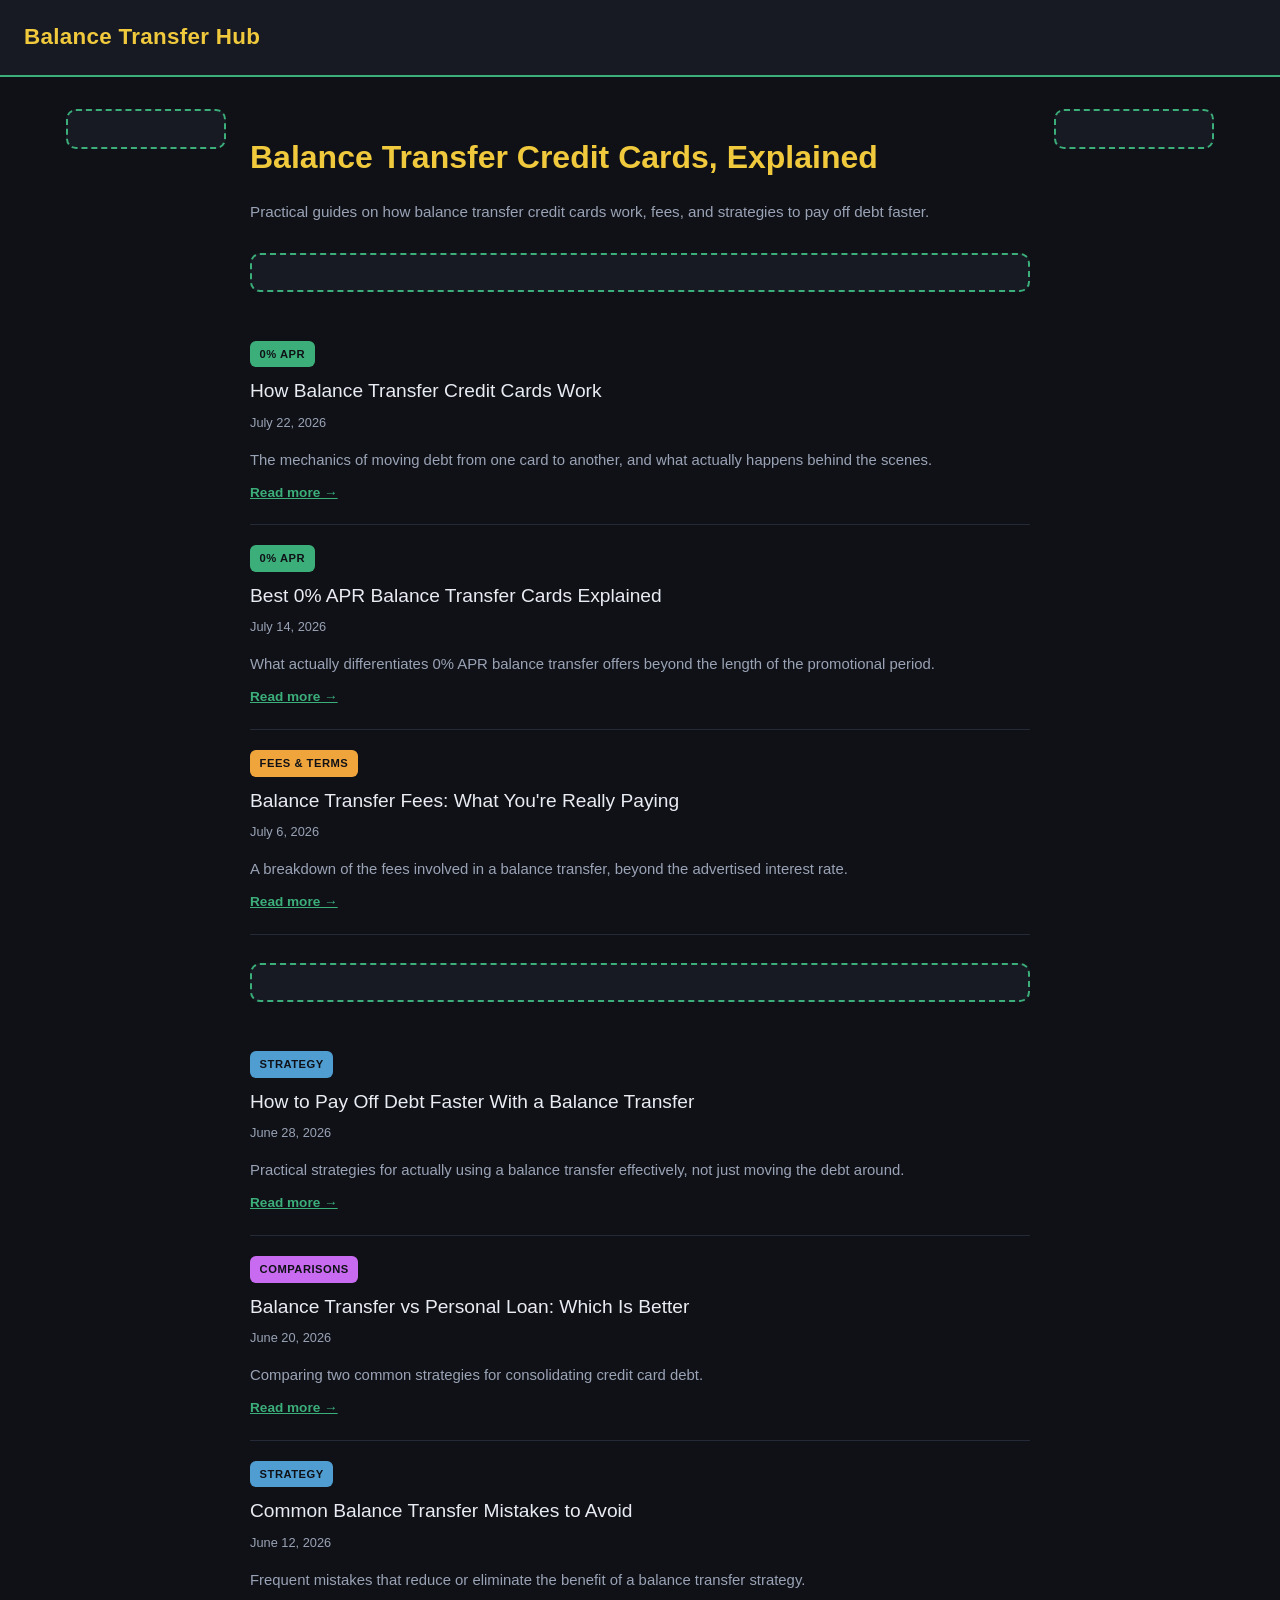
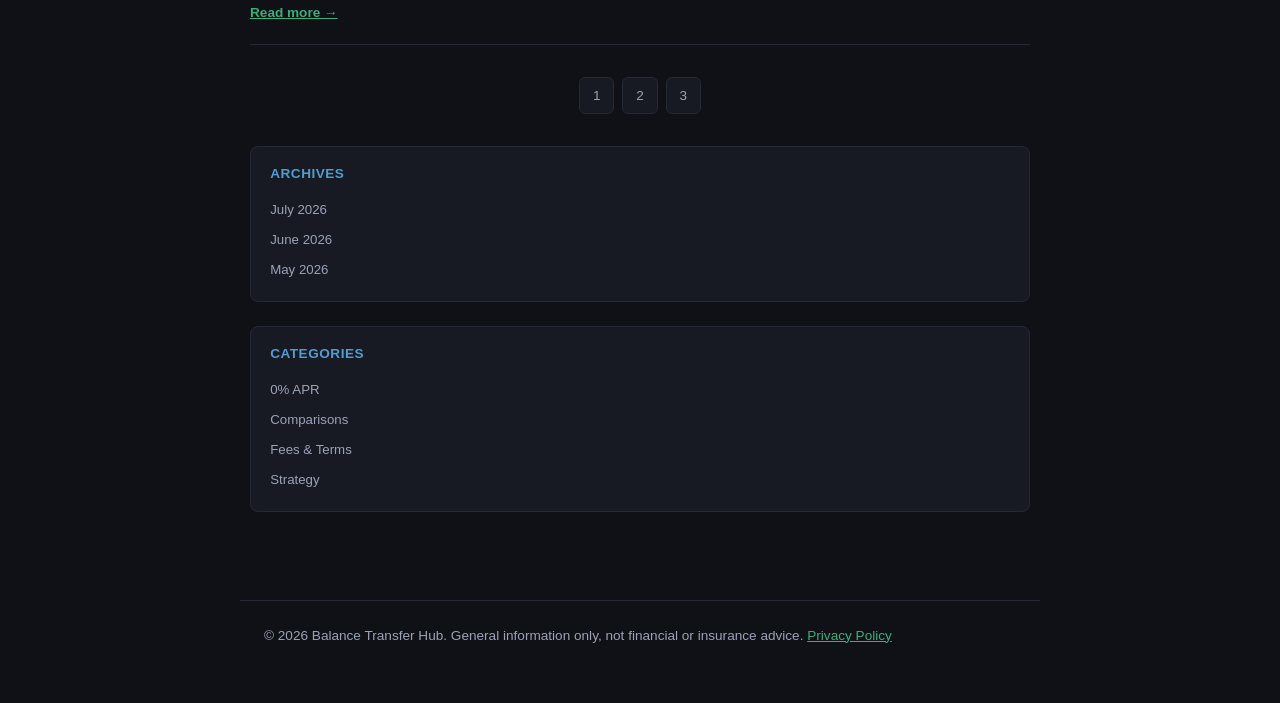
<file: index.html>
<!DOCTYPE html>
<html lang="en">
<head>
<meta charset="UTF-8">
<meta name="viewport" content="width=device-width, initial-scale=1.0">
<title>Balance Transfer Hub | Balance Transfer Card Guides</title>
<meta name="description" content="Practical guides on how balance transfer credit cards work, fees, and strategies to pay off debt faster.">
<link rel="canonical" href="https://future0000000.github.io/balance-transfer-hub/">
<link rel="stylesheet" href="style.css">
<script async src="https://pagead2.googlesyndication.com/pagead/js/adsbygoogle.js?client=ca-pub-5271494920367325" crossorigin="anonymous"></script>
</head>
<body>
<header><a class="logo" href="index.html">Balance Transfer Hub</a></header>
<div class="page-layout">
<aside class="sidebar"><div class="ad-slot">
  <ins class="adsbygoogle"
       style="display:block"
       data-ad-client="ca-pub-5271494920367325"
       data-ad-slot="8678366094"
       data-ad-format="auto"
       data-full-width-responsive="true"></ins>
  <script>(adsbygoogle = window.adsbygoogle || []).push({});</script>
</div></aside>
<main>
<h1>Balance Transfer Credit Cards, Explained</h1>
<p class="desc">Practical guides on how balance transfer credit cards work, fees, and strategies to pay off debt faster.</p>
<div class="ad-slot">
  <ins class="adsbygoogle"
       style="display:block"
       data-ad-client="ca-pub-5271494920367325"
       data-ad-slot="8678366094"
       data-ad-format="auto"
       data-full-width-responsive="true"></ins>
  <script>(adsbygoogle = window.adsbygoogle || []).push({});</script>
</div>
<ul class="post-list">
<li class="post-item">
<span class="post-tag" style="background:#3cae7a">0% APR</span>
<span class="post-title"><a href="pages/how-balance-transfer-cards-work.html">How Balance Transfer Credit Cards Work</a></span>
<div class="post-date">July 22, 2026</div>
<p class="post-excerpt">The mechanics of moving debt from one card to another, and what actually happens behind the scenes.</p>
<a class="read-more" href="pages/how-balance-transfer-cards-work.html">Read more →</a>
</li>
<li class="post-item">
<span class="post-tag" style="background:#3cae7a">0% APR</span>
<span class="post-title"><a href="pages/best-0-apr-balance-transfer-cards.html">Best 0% APR Balance Transfer Cards Explained</a></span>
<div class="post-date">July 14, 2026</div>
<p class="post-excerpt">What actually differentiates 0% APR balance transfer offers beyond the length of the promotional period.</p>
<a class="read-more" href="pages/best-0-apr-balance-transfer-cards.html">Read more →</a>
</li>
<li class="post-item">
<span class="post-tag" style="background:#f0a53c">Fees & Terms</span>
<span class="post-title"><a href="pages/balance-transfer-fees-explained.html">Balance Transfer Fees: What You're Really Paying</a></span>
<div class="post-date">July 6, 2026</div>
<p class="post-excerpt">A breakdown of the fees involved in a balance transfer, beyond the advertised interest rate.</p>
<a class="read-more" href="pages/balance-transfer-fees-explained.html">Read more →</a>
</li>
<li><div class="ad-slot">
  <ins class="adsbygoogle"
       style="display:block"
       data-ad-client="ca-pub-5271494920367325"
       data-ad-slot="8678366094"
       data-ad-format="auto"
       data-full-width-responsive="true"></ins>
  <script>(adsbygoogle = window.adsbygoogle || []).push({});</script>
</div></li>
<li class="post-item">
<span class="post-tag" style="background:#4f9dd1">Strategy</span>
<span class="post-title"><a href="pages/pay-off-debt-faster-balance-transfer.html">How to Pay Off Debt Faster With a Balance Transfer</a></span>
<div class="post-date">June 28, 2026</div>
<p class="post-excerpt">Practical strategies for actually using a balance transfer effectively, not just moving the debt around.</p>
<a class="read-more" href="pages/pay-off-debt-faster-balance-transfer.html">Read more →</a>
</li>
<li class="post-item">
<span class="post-tag" style="background:#c96bf0">Comparisons</span>
<span class="post-title"><a href="pages/balance-transfer-vs-personal-loan.html">Balance Transfer vs Personal Loan: Which Is Better</a></span>
<div class="post-date">June 20, 2026</div>
<p class="post-excerpt">Comparing two common strategies for consolidating credit card debt.</p>
<a class="read-more" href="pages/balance-transfer-vs-personal-loan.html">Read more →</a>
</li>
<li class="post-item">
<span class="post-tag" style="background:#4f9dd1">Strategy</span>
<span class="post-title"><a href="pages/balance-transfer-mistakes.html">Common Balance Transfer Mistakes to Avoid</a></span>
<div class="post-date">June 12, 2026</div>
<p class="post-excerpt">Frequent mistakes that reduce or eliminate the benefit of a balance transfer strategy.</p>
<a class="read-more" href="pages/balance-transfer-mistakes.html">Read more →</a>
</li>
</ul>
<div class="pagination"><span>1</span><span>2</span><span>3</span></div>
<div class="widget-box"><h3>Archives</h3><ul><li>July 2026</li>
<li>June 2026</li>
<li>May 2026</li></ul></div>
<div class="widget-box"><h3>Categories</h3><ul><li>0% APR</li>
<li>Comparisons</li>
<li>Fees & Terms</li>
<li>Strategy</li></ul></div>
</main>
<aside class="sidebar"><div class="ad-slot">
  <ins class="adsbygoogle"
       style="display:block"
       data-ad-client="ca-pub-5271494920367325"
       data-ad-slot="8678366094"
       data-ad-format="auto"
       data-full-width-responsive="true"></ins>
  <script>(adsbygoogle = window.adsbygoogle || []).push({});</script>
</div></aside>
</div>
<footer>&copy; 2026 Balance Transfer Hub. General information only, not financial or insurance advice. <a href="privacy-policy.html">Privacy Policy</a></footer>
</body>
</html>
</file>
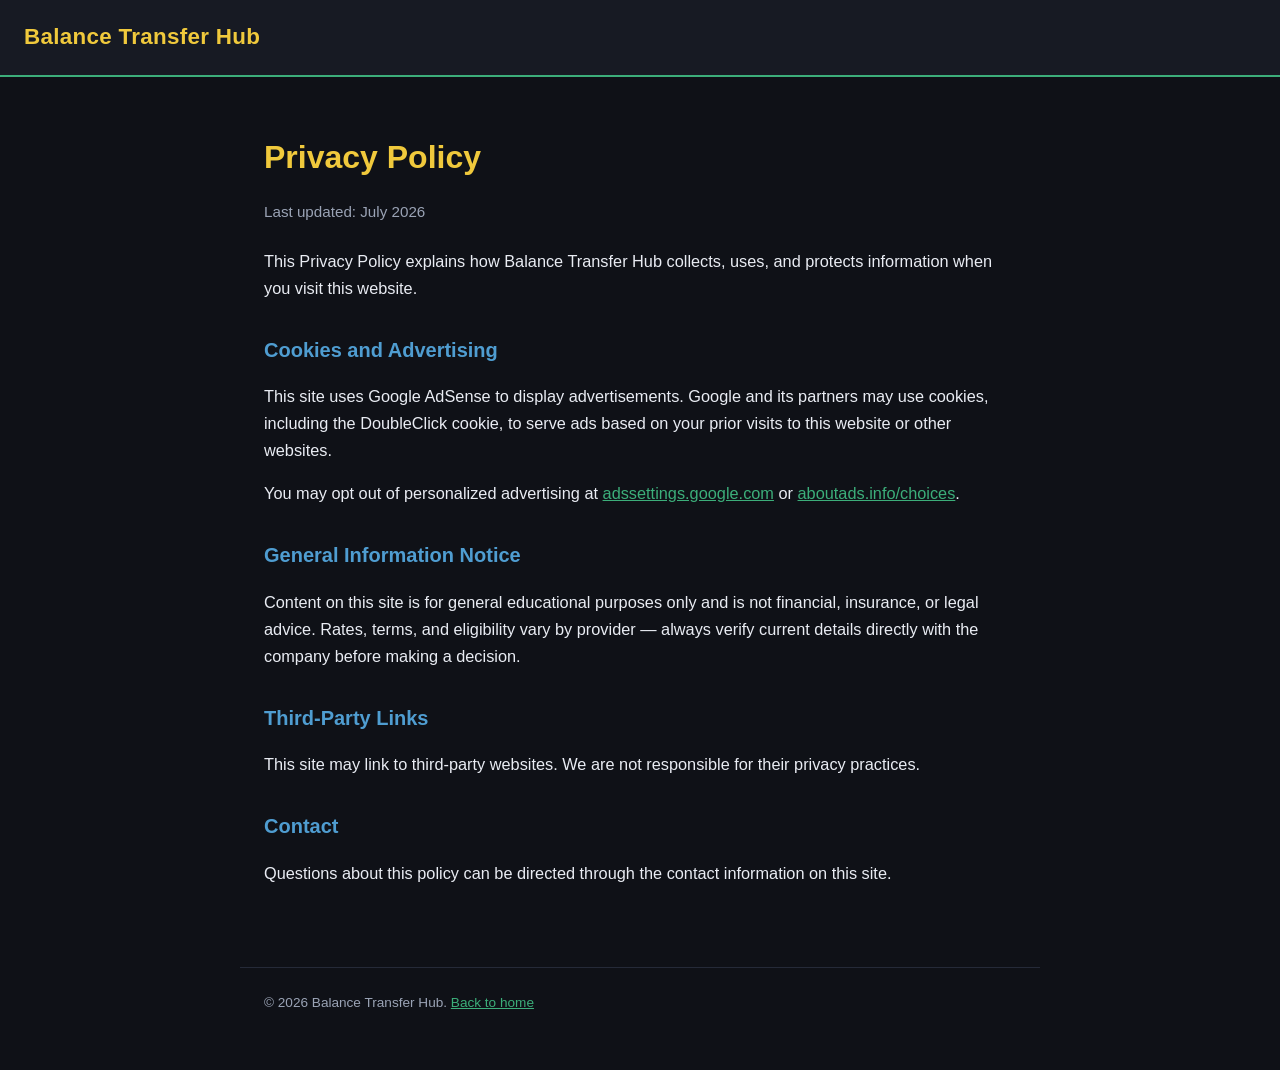
<file: privacy-policy.html>
<!DOCTYPE html>
<html lang="en">
<head>
<meta charset="UTF-8">
<meta name="viewport" content="width=device-width, initial-scale=1.0">
<title>Privacy Policy | Balance Transfer Hub</title>
<link rel="canonical" href="https://future0000000.github.io/balance-transfer-hub/privacy-policy.html">
<link rel="stylesheet" href="style.css">
</head>
<body>
<header><a class="logo" href="index.html">Balance Transfer Hub</a></header>
<main style="max-width:800px;margin:0 auto;padding:2rem 1.5rem">
<h1>Privacy Policy</h1>
<p class="desc">Last updated: July 2026</p>
<p>This Privacy Policy explains how Balance Transfer Hub collects, uses, and protects information when you visit this website.</p>
<h2>Cookies and Advertising</h2>
<p>This site uses Google AdSense to display advertisements. Google and its partners may use cookies, including the DoubleClick cookie, to serve ads based on your prior visits to this website or other websites.</p>
<p>You may opt out of personalized advertising at <a href="https://adssettings.google.com" target="_blank" rel="noopener">adssettings.google.com</a> or <a href="https://www.aboutads.info/choices" target="_blank" rel="noopener">aboutads.info/choices</a>.</p>
<h2>General Information Notice</h2>
<p>Content on this site is for general educational purposes only and is not financial, insurance, or legal advice. Rates, terms, and eligibility vary by provider — always verify current details directly with the company before making a decision.</p>
<h2>Third-Party Links</h2>
<p>This site may link to third-party websites. We are not responsible for their privacy practices.</p>
<h2>Contact</h2>
<p>Questions about this policy can be directed through the contact information on this site.</p>
</main>
<footer>&copy; 2026 Balance Transfer Hub. <a href="index.html">Back to home</a></footer>
</body>
</html>
</file>
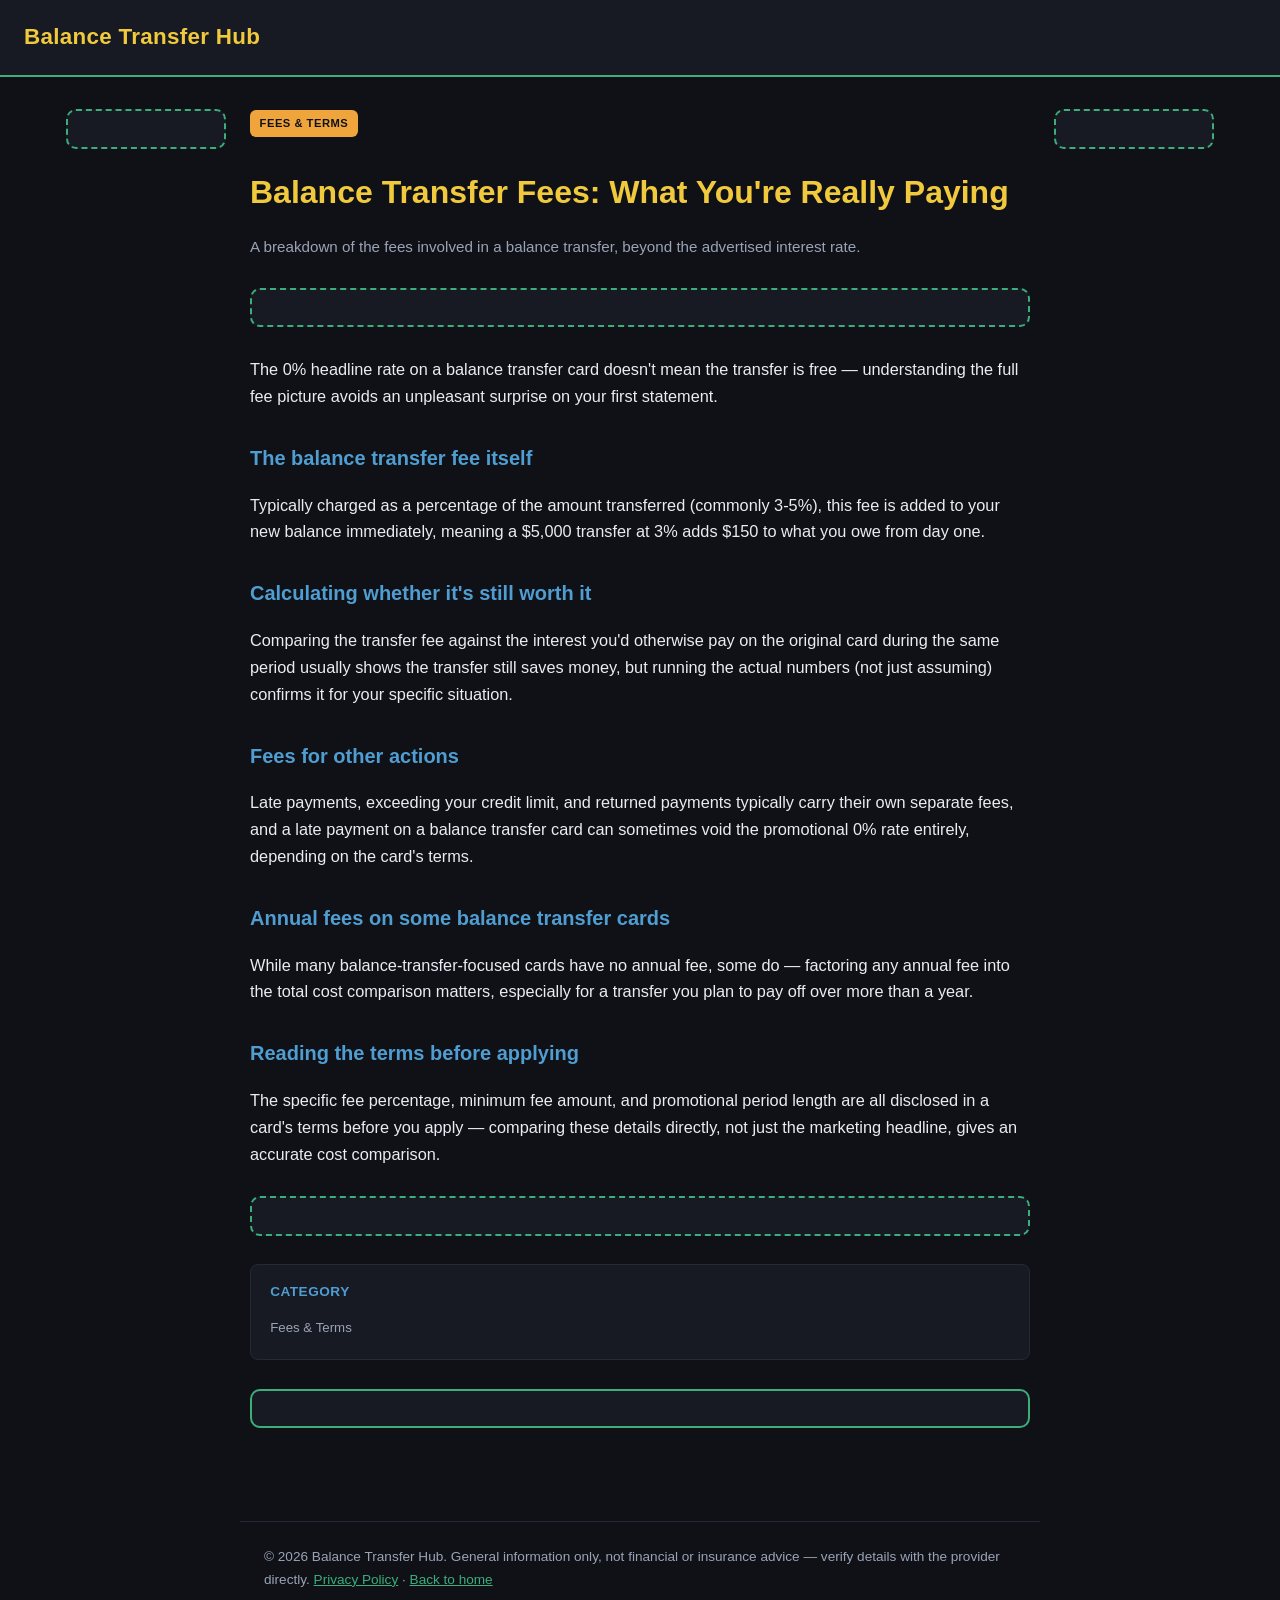
<file: pages/balance-transfer-fees-explained.html>
<!DOCTYPE html>
<html lang="en">
<head>
<meta charset="UTF-8">
<meta name="viewport" content="width=device-width, initial-scale=1.0">
<title>Balance Transfer Fees: What You're Really Paying | Balance Transfer Hub</title>
<meta name="description" content="A breakdown of the fees involved in a balance transfer, beyond the advertised interest rate.">
<link rel="canonical" href="https://future0000000.github.io/balance-transfer-hub/pages/balance-transfer-fees-explained.html">
<meta property="og:title" content="Balance Transfer Fees: What You're Really Paying">
<meta property="og:description" content="A breakdown of the fees involved in a balance transfer, beyond the advertised interest rate.">
<meta property="og:type" content="article">
<link rel="stylesheet" href="../style.css">
<script async src="https://pagead2.googlesyndication.com/pagead/js/adsbygoogle.js?client=ca-pub-5271494920367325" crossorigin="anonymous"></script>
<script type="application/ld+json">
{"@context":"https://schema.org","@type":"Article","headline":"Balance Transfer Fees: What You're Really Paying","description":"A breakdown of the fees involved in a balance transfer, beyond the advertised interest rate.","author":{"@type":"Organization","name":"Balance Transfer Hub"},"publisher":{"@type":"Organization","name":"Balance Transfer Hub"}}
</script>
</head>
<body>
<header><a class="logo" href="../index.html">Balance Transfer Hub</a></header>
<div class="page-layout">
<aside class="sidebar"><div class="ad-slot">
  <ins class="adsbygoogle"
       style="display:block"
       data-ad-client="ca-pub-5271494920367325"
       data-ad-slot="8678366094"
       data-ad-format="auto"
       data-full-width-responsive="true"></ins>
  <script>(adsbygoogle = window.adsbygoogle || []).push({});</script>
</div></aside>
<main>
<span class="post-tag" style="background:#f0a53c">Fees & Terms</span>
<h1>Balance Transfer Fees: What You're Really Paying</h1>
<p class="desc">A breakdown of the fees involved in a balance transfer, beyond the advertised interest rate.</p>
<div class="ad-slot">
  <ins class="adsbygoogle"
       style="display:block"
       data-ad-client="ca-pub-5271494920367325"
       data-ad-slot="8678366094"
       data-ad-format="auto"
       data-full-width-responsive="true"></ins>
  <script>(adsbygoogle = window.adsbygoogle || []).push({});</script>
</div>
<p>The 0% headline rate on a balance transfer card doesn't mean the transfer is free — understanding the full fee picture avoids an unpleasant surprise on your first statement.</p>
<h2>The balance transfer fee itself</h2>
<p>Typically charged as a percentage of the amount transferred (commonly 3-5%), this fee is added to your new balance immediately, meaning a $5,000 transfer at 3% adds $150 to what you owe from day one.</p>
<h2>Calculating whether it's still worth it</h2>
<p>Comparing the transfer fee against the interest you'd otherwise pay on the original card during the same period usually shows the transfer still saves money, but running the actual numbers (not just assuming) confirms it for your specific situation.</p>
<h2>Fees for other actions</h2>
<p>Late payments, exceeding your credit limit, and returned payments typically carry their own separate fees, and a late payment on a balance transfer card can sometimes void the promotional 0% rate entirely, depending on the card's terms.</p>
<h2>Annual fees on some balance transfer cards</h2>
<p>While many balance-transfer-focused cards have no annual fee, some do — factoring any annual fee into the total cost comparison matters, especially for a transfer you plan to pay off over more than a year.</p>
<h2>Reading the terms before applying</h2>
<p>The specific fee percentage, minimum fee amount, and promotional period length are all disclosed in a card's terms before you apply — comparing these details directly, not just the marketing headline, gives an accurate cost comparison.</p>
<div class="ad-slot">
  <ins class="adsbygoogle"
       style="display:block"
       data-ad-client="ca-pub-5271494920367325"
       data-ad-slot="8678366094"
       data-ad-format="auto"
       data-full-width-responsive="true"></ins>
  <script>(adsbygoogle = window.adsbygoogle || []).push({});</script>
</div>
<div class="widget-box"><h3>Category</h3><ul><li>Fees & Terms</li></ul></div>
<div class="ad-slot" style="border-style:solid">
  <ins class="adsbygoogle"
       style="display:block"
       data-ad-format="autorelaxed"
       data-ad-client="ca-pub-5271494920367325"
       data-ad-slot="5244703336"></ins>
  <script>(adsbygoogle = window.adsbygoogle || []).push({});</script>
</div>
</main>
<aside class="sidebar"><div class="ad-slot">
  <ins class="adsbygoogle"
       style="display:block"
       data-ad-client="ca-pub-5271494920367325"
       data-ad-slot="8678366094"
       data-ad-format="auto"
       data-full-width-responsive="true"></ins>
  <script>(adsbygoogle = window.adsbygoogle || []).push({});</script>
</div></aside>
</div>
<footer>&copy; 2026 Balance Transfer Hub. General information only, not financial or insurance advice — verify details with the provider directly. <a href="../privacy-policy.html">Privacy Policy</a> · <a href="../index.html">Back to home</a></footer>
</body>
</html>
</file>
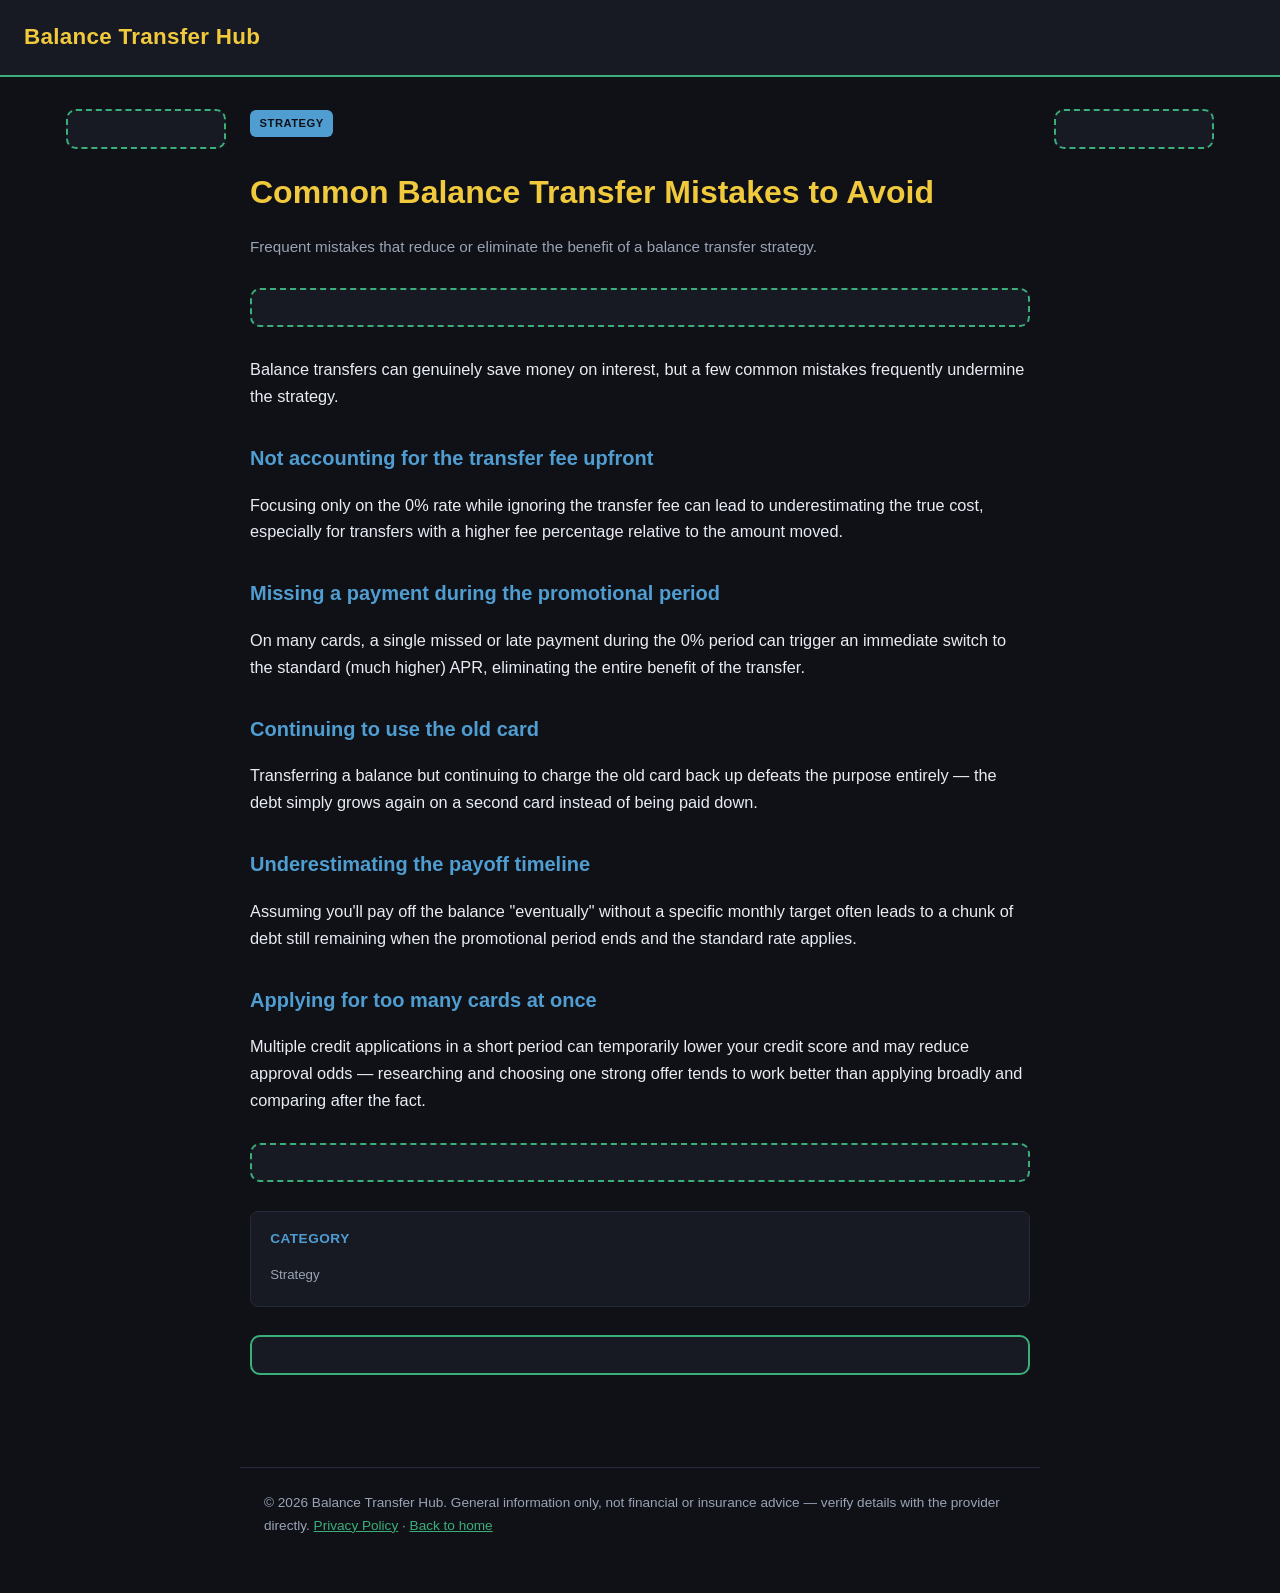
<file: pages/balance-transfer-mistakes.html>
<!DOCTYPE html>
<html lang="en">
<head>
<meta charset="UTF-8">
<meta name="viewport" content="width=device-width, initial-scale=1.0">
<title>Common Balance Transfer Mistakes to Avoid | Balance Transfer Hub</title>
<meta name="description" content="Frequent mistakes that reduce or eliminate the benefit of a balance transfer strategy.">
<link rel="canonical" href="https://future0000000.github.io/balance-transfer-hub/pages/balance-transfer-mistakes.html">
<meta property="og:title" content="Common Balance Transfer Mistakes to Avoid">
<meta property="og:description" content="Frequent mistakes that reduce or eliminate the benefit of a balance transfer strategy.">
<meta property="og:type" content="article">
<link rel="stylesheet" href="../style.css">
<script async src="https://pagead2.googlesyndication.com/pagead/js/adsbygoogle.js?client=ca-pub-5271494920367325" crossorigin="anonymous"></script>
<script type="application/ld+json">
{"@context":"https://schema.org","@type":"Article","headline":"Common Balance Transfer Mistakes to Avoid","description":"Frequent mistakes that reduce or eliminate the benefit of a balance transfer strategy.","author":{"@type":"Organization","name":"Balance Transfer Hub"},"publisher":{"@type":"Organization","name":"Balance Transfer Hub"}}
</script>
</head>
<body>
<header><a class="logo" href="../index.html">Balance Transfer Hub</a></header>
<div class="page-layout">
<aside class="sidebar"><div class="ad-slot">
  <ins class="adsbygoogle"
       style="display:block"
       data-ad-client="ca-pub-5271494920367325"
       data-ad-slot="8678366094"
       data-ad-format="auto"
       data-full-width-responsive="true"></ins>
  <script>(adsbygoogle = window.adsbygoogle || []).push({});</script>
</div></aside>
<main>
<span class="post-tag" style="background:#4f9dd1">Strategy</span>
<h1>Common Balance Transfer Mistakes to Avoid</h1>
<p class="desc">Frequent mistakes that reduce or eliminate the benefit of a balance transfer strategy.</p>
<div class="ad-slot">
  <ins class="adsbygoogle"
       style="display:block"
       data-ad-client="ca-pub-5271494920367325"
       data-ad-slot="8678366094"
       data-ad-format="auto"
       data-full-width-responsive="true"></ins>
  <script>(adsbygoogle = window.adsbygoogle || []).push({});</script>
</div>
<p>Balance transfers can genuinely save money on interest, but a few common mistakes frequently undermine the strategy.</p>
<h2>Not accounting for the transfer fee upfront</h2>
<p>Focusing only on the 0% rate while ignoring the transfer fee can lead to underestimating the true cost, especially for transfers with a higher fee percentage relative to the amount moved.</p>
<h2>Missing a payment during the promotional period</h2>
<p>On many cards, a single missed or late payment during the 0% period can trigger an immediate switch to the standard (much higher) APR, eliminating the entire benefit of the transfer.</p>
<h2>Continuing to use the old card</h2>
<p>Transferring a balance but continuing to charge the old card back up defeats the purpose entirely — the debt simply grows again on a second card instead of being paid down.</p>
<h2>Underestimating the payoff timeline</h2>
<p>Assuming you'll pay off the balance "eventually" without a specific monthly target often leads to a chunk of debt still remaining when the promotional period ends and the standard rate applies.</p>
<h2>Applying for too many cards at once</h2>
<p>Multiple credit applications in a short period can temporarily lower your credit score and may reduce approval odds — researching and choosing one strong offer tends to work better than applying broadly and comparing after the fact.</p>
<div class="ad-slot">
  <ins class="adsbygoogle"
       style="display:block"
       data-ad-client="ca-pub-5271494920367325"
       data-ad-slot="8678366094"
       data-ad-format="auto"
       data-full-width-responsive="true"></ins>
  <script>(adsbygoogle = window.adsbygoogle || []).push({});</script>
</div>
<div class="widget-box"><h3>Category</h3><ul><li>Strategy</li></ul></div>
<div class="ad-slot" style="border-style:solid">
  <ins class="adsbygoogle"
       style="display:block"
       data-ad-format="autorelaxed"
       data-ad-client="ca-pub-5271494920367325"
       data-ad-slot="5244703336"></ins>
  <script>(adsbygoogle = window.adsbygoogle || []).push({});</script>
</div>
</main>
<aside class="sidebar"><div class="ad-slot">
  <ins class="adsbygoogle"
       style="display:block"
       data-ad-client="ca-pub-5271494920367325"
       data-ad-slot="8678366094"
       data-ad-format="auto"
       data-full-width-responsive="true"></ins>
  <script>(adsbygoogle = window.adsbygoogle || []).push({});</script>
</div></aside>
</div>
<footer>&copy; 2026 Balance Transfer Hub. General information only, not financial or insurance advice — verify details with the provider directly. <a href="../privacy-policy.html">Privacy Policy</a> · <a href="../index.html">Back to home</a></footer>
</body>
</html>
</file>
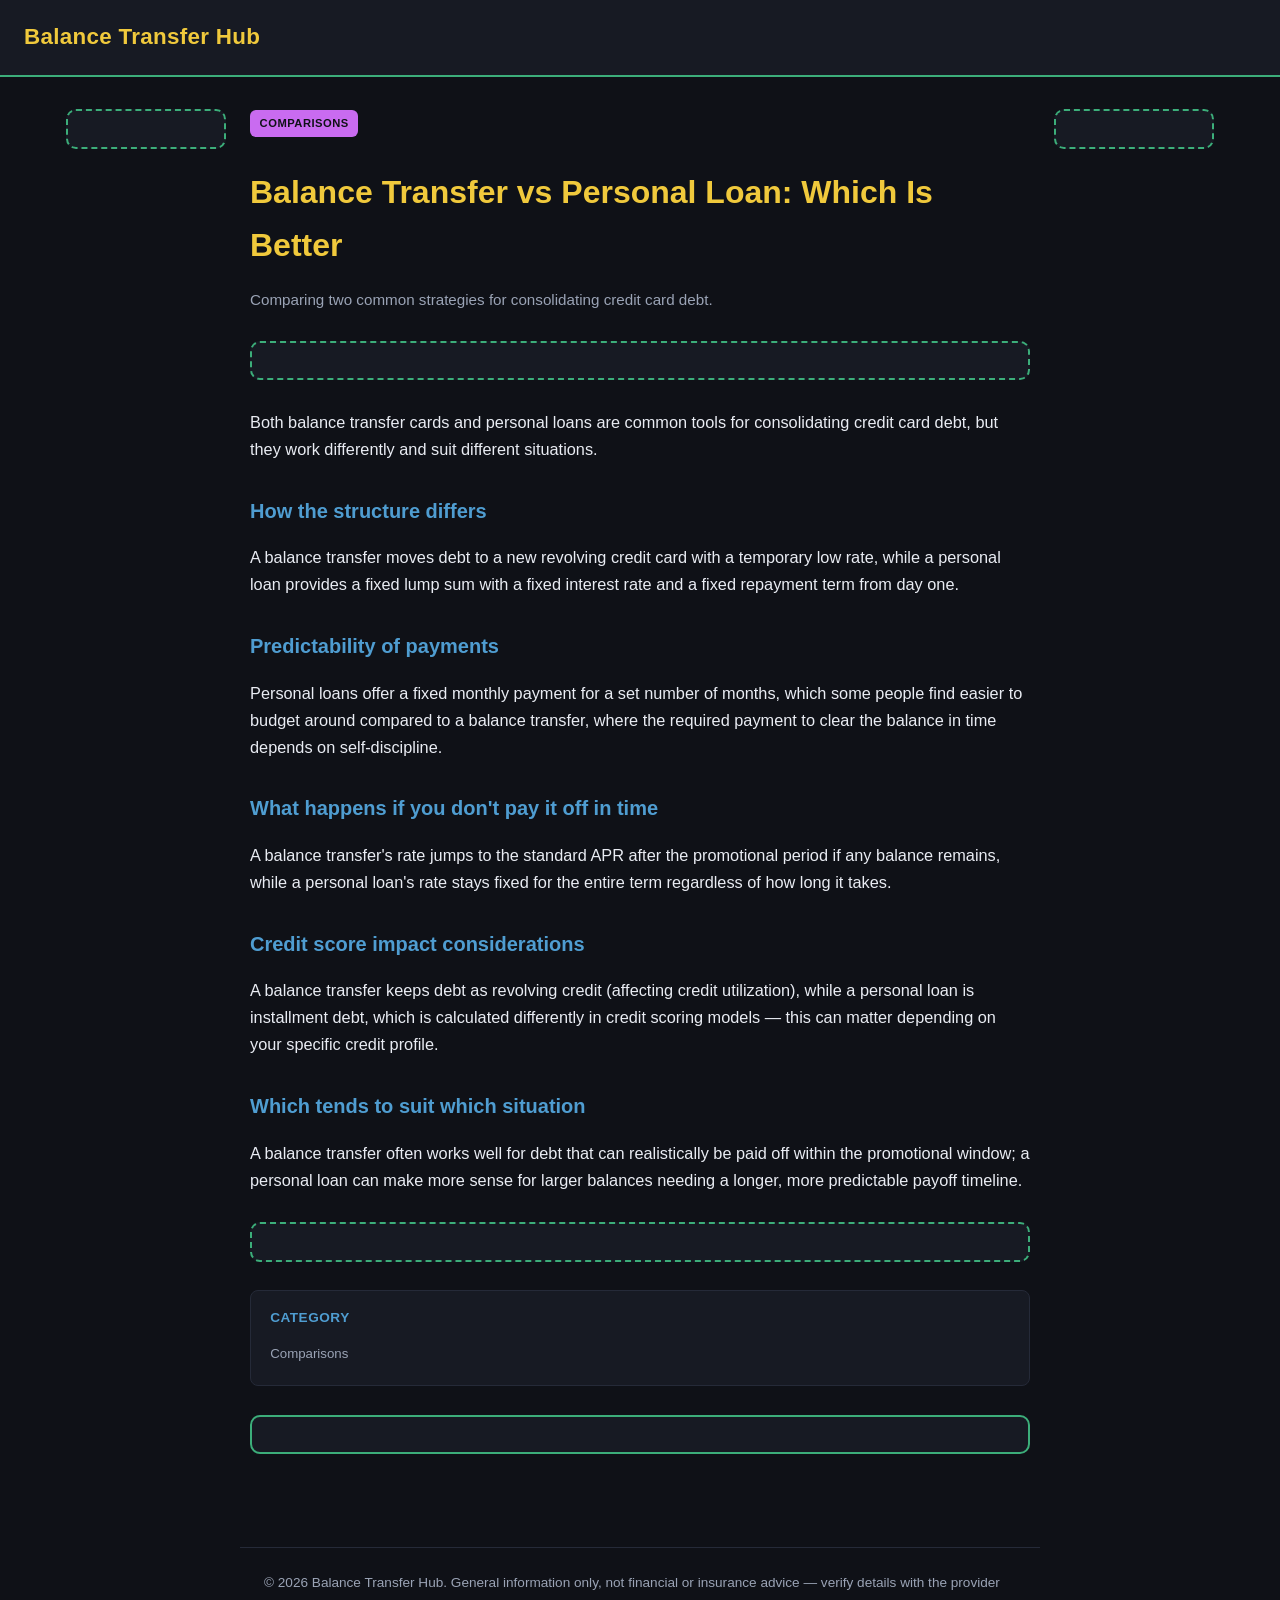
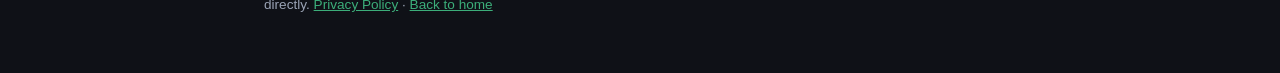
<file: pages/balance-transfer-vs-personal-loan.html>
<!DOCTYPE html>
<html lang="en">
<head>
<meta charset="UTF-8">
<meta name="viewport" content="width=device-width, initial-scale=1.0">
<title>Balance Transfer vs Personal Loan: Which Is Better | Balance Transfer Hub</title>
<meta name="description" content="Comparing two common strategies for consolidating credit card debt.">
<link rel="canonical" href="https://future0000000.github.io/balance-transfer-hub/pages/balance-transfer-vs-personal-loan.html">
<meta property="og:title" content="Balance Transfer vs Personal Loan: Which Is Better">
<meta property="og:description" content="Comparing two common strategies for consolidating credit card debt.">
<meta property="og:type" content="article">
<link rel="stylesheet" href="../style.css">
<script async src="https://pagead2.googlesyndication.com/pagead/js/adsbygoogle.js?client=ca-pub-5271494920367325" crossorigin="anonymous"></script>
<script type="application/ld+json">
{"@context":"https://schema.org","@type":"Article","headline":"Balance Transfer vs Personal Loan: Which Is Better","description":"Comparing two common strategies for consolidating credit card debt.","author":{"@type":"Organization","name":"Balance Transfer Hub"},"publisher":{"@type":"Organization","name":"Balance Transfer Hub"}}
</script>
</head>
<body>
<header><a class="logo" href="../index.html">Balance Transfer Hub</a></header>
<div class="page-layout">
<aside class="sidebar"><div class="ad-slot">
  <ins class="adsbygoogle"
       style="display:block"
       data-ad-client="ca-pub-5271494920367325"
       data-ad-slot="8678366094"
       data-ad-format="auto"
       data-full-width-responsive="true"></ins>
  <script>(adsbygoogle = window.adsbygoogle || []).push({});</script>
</div></aside>
<main>
<span class="post-tag" style="background:#c96bf0">Comparisons</span>
<h1>Balance Transfer vs Personal Loan: Which Is Better</h1>
<p class="desc">Comparing two common strategies for consolidating credit card debt.</p>
<div class="ad-slot">
  <ins class="adsbygoogle"
       style="display:block"
       data-ad-client="ca-pub-5271494920367325"
       data-ad-slot="8678366094"
       data-ad-format="auto"
       data-full-width-responsive="true"></ins>
  <script>(adsbygoogle = window.adsbygoogle || []).push({});</script>
</div>
<p>Both balance transfer cards and personal loans are common tools for consolidating credit card debt, but they work differently and suit different situations.</p>
<h2>How the structure differs</h2>
<p>A balance transfer moves debt to a new revolving credit card with a temporary low rate, while a personal loan provides a fixed lump sum with a fixed interest rate and a fixed repayment term from day one.</p>
<h2>Predictability of payments</h2>
<p>Personal loans offer a fixed monthly payment for a set number of months, which some people find easier to budget around compared to a balance transfer, where the required payment to clear the balance in time depends on self-discipline.</p>
<h2>What happens if you don't pay it off in time</h2>
<p>A balance transfer's rate jumps to the standard APR after the promotional period if any balance remains, while a personal loan's rate stays fixed for the entire term regardless of how long it takes.</p>
<h2>Credit score impact considerations</h2>
<p>A balance transfer keeps debt as revolving credit (affecting credit utilization), while a personal loan is installment debt, which is calculated differently in credit scoring models — this can matter depending on your specific credit profile.</p>
<h2>Which tends to suit which situation</h2>
<p>A balance transfer often works well for debt that can realistically be paid off within the promotional window; a personal loan can make more sense for larger balances needing a longer, more predictable payoff timeline.</p>
<div class="ad-slot">
  <ins class="adsbygoogle"
       style="display:block"
       data-ad-client="ca-pub-5271494920367325"
       data-ad-slot="8678366094"
       data-ad-format="auto"
       data-full-width-responsive="true"></ins>
  <script>(adsbygoogle = window.adsbygoogle || []).push({});</script>
</div>
<div class="widget-box"><h3>Category</h3><ul><li>Comparisons</li></ul></div>
<div class="ad-slot" style="border-style:solid">
  <ins class="adsbygoogle"
       style="display:block"
       data-ad-format="autorelaxed"
       data-ad-client="ca-pub-5271494920367325"
       data-ad-slot="5244703336"></ins>
  <script>(adsbygoogle = window.adsbygoogle || []).push({});</script>
</div>
</main>
<aside class="sidebar"><div class="ad-slot">
  <ins class="adsbygoogle"
       style="display:block"
       data-ad-client="ca-pub-5271494920367325"
       data-ad-slot="8678366094"
       data-ad-format="auto"
       data-full-width-responsive="true"></ins>
  <script>(adsbygoogle = window.adsbygoogle || []).push({});</script>
</div></aside>
</div>
<footer>&copy; 2026 Balance Transfer Hub. General information only, not financial or insurance advice — verify details with the provider directly. <a href="../privacy-policy.html">Privacy Policy</a> · <a href="../index.html">Back to home</a></footer>
</body>
</html>
</file>
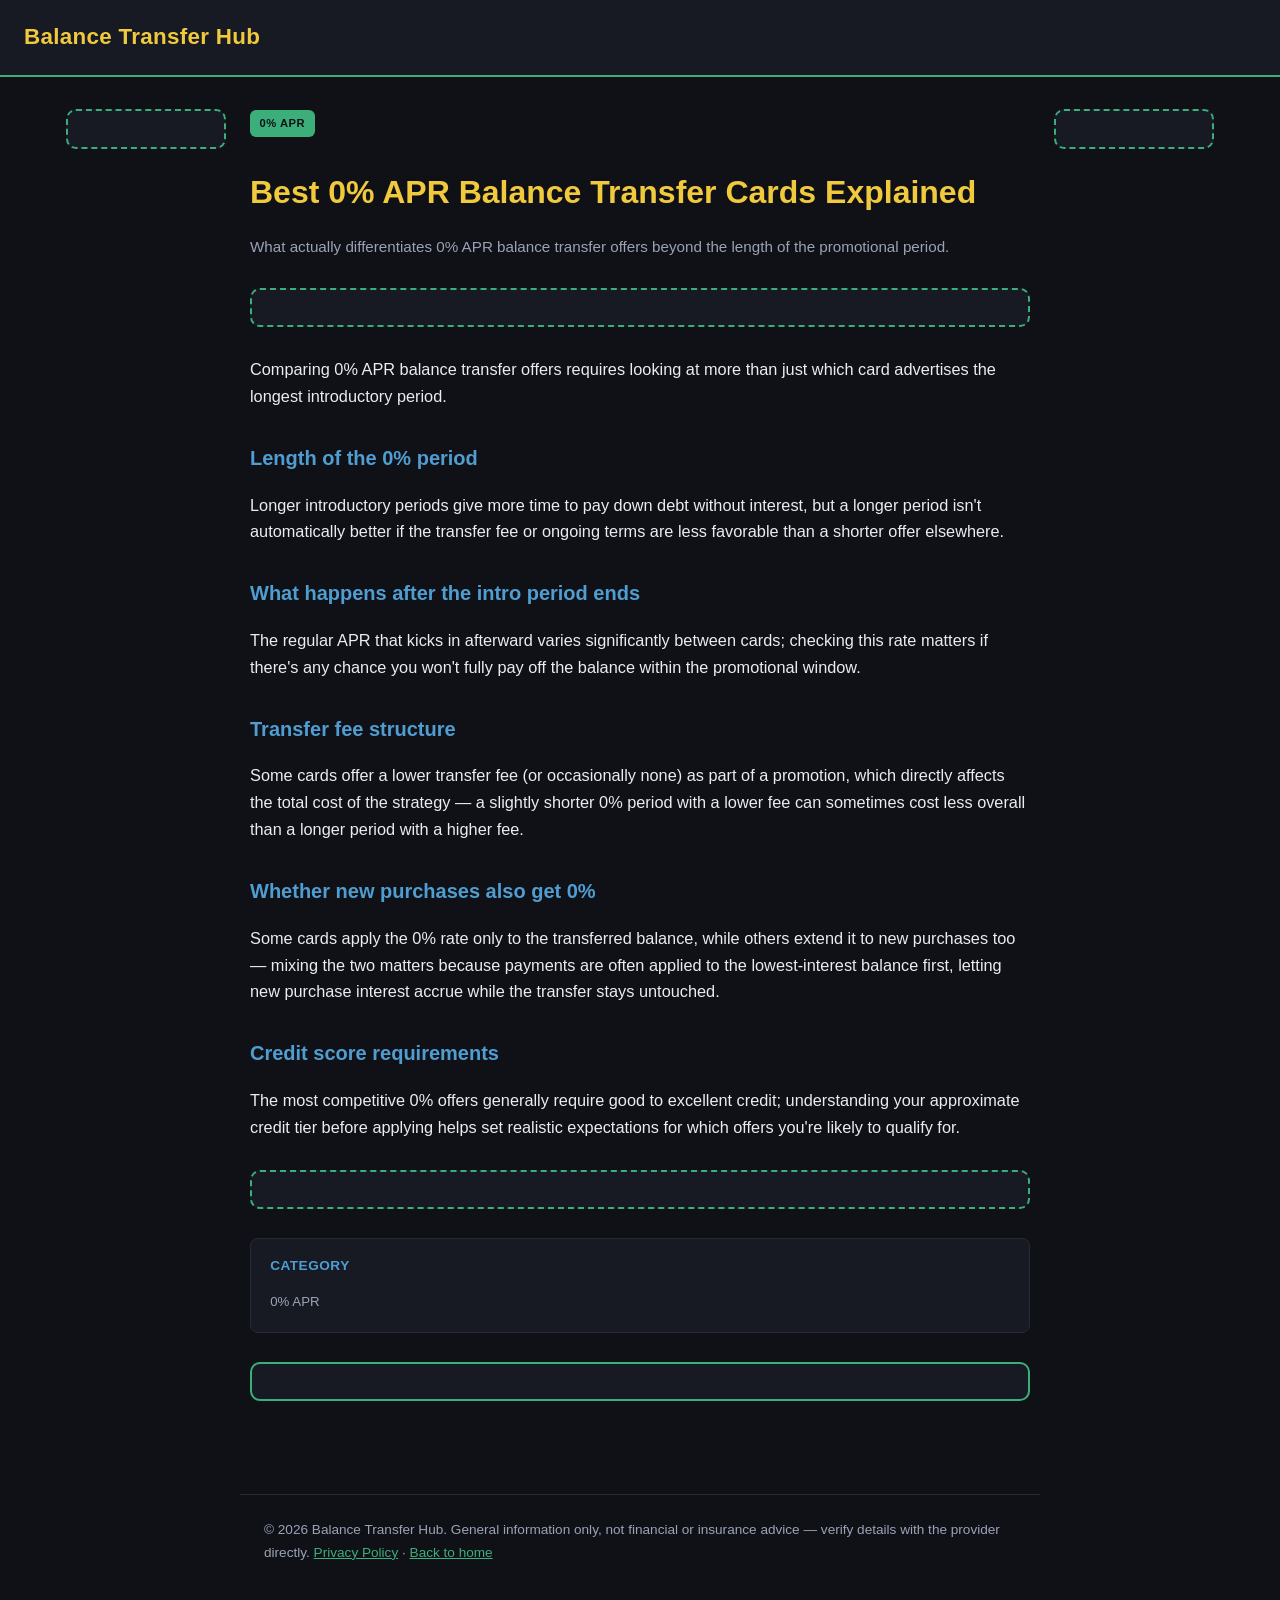
<file: pages/best-0-apr-balance-transfer-cards.html>
<!DOCTYPE html>
<html lang="en">
<head>
<meta charset="UTF-8">
<meta name="viewport" content="width=device-width, initial-scale=1.0">
<title>Best 0% APR Balance Transfer Cards Explained | Balance Transfer Hub</title>
<meta name="description" content="What actually differentiates 0% APR balance transfer offers beyond the length of the promotional period.">
<link rel="canonical" href="https://future0000000.github.io/balance-transfer-hub/pages/best-0-apr-balance-transfer-cards.html">
<meta property="og:title" content="Best 0% APR Balance Transfer Cards Explained">
<meta property="og:description" content="What actually differentiates 0% APR balance transfer offers beyond the length of the promotional period.">
<meta property="og:type" content="article">
<link rel="stylesheet" href="../style.css">
<script async src="https://pagead2.googlesyndication.com/pagead/js/adsbygoogle.js?client=ca-pub-5271494920367325" crossorigin="anonymous"></script>
<script type="application/ld+json">
{"@context":"https://schema.org","@type":"Article","headline":"Best 0% APR Balance Transfer Cards Explained","description":"What actually differentiates 0% APR balance transfer offers beyond the length of the promotional period.","author":{"@type":"Organization","name":"Balance Transfer Hub"},"publisher":{"@type":"Organization","name":"Balance Transfer Hub"}}
</script>
</head>
<body>
<header><a class="logo" href="../index.html">Balance Transfer Hub</a></header>
<div class="page-layout">
<aside class="sidebar"><div class="ad-slot">
  <ins class="adsbygoogle"
       style="display:block"
       data-ad-client="ca-pub-5271494920367325"
       data-ad-slot="8678366094"
       data-ad-format="auto"
       data-full-width-responsive="true"></ins>
  <script>(adsbygoogle = window.adsbygoogle || []).push({});</script>
</div></aside>
<main>
<span class="post-tag" style="background:#3cae7a">0% APR</span>
<h1>Best 0% APR Balance Transfer Cards Explained</h1>
<p class="desc">What actually differentiates 0% APR balance transfer offers beyond the length of the promotional period.</p>
<div class="ad-slot">
  <ins class="adsbygoogle"
       style="display:block"
       data-ad-client="ca-pub-5271494920367325"
       data-ad-slot="8678366094"
       data-ad-format="auto"
       data-full-width-responsive="true"></ins>
  <script>(adsbygoogle = window.adsbygoogle || []).push({});</script>
</div>
<p>Comparing 0% APR balance transfer offers requires looking at more than just which card advertises the longest introductory period.</p>
<h2>Length of the 0% period</h2>
<p>Longer introductory periods give more time to pay down debt without interest, but a longer period isn't automatically better if the transfer fee or ongoing terms are less favorable than a shorter offer elsewhere.</p>
<h2>What happens after the intro period ends</h2>
<p>The regular APR that kicks in afterward varies significantly between cards; checking this rate matters if there's any chance you won't fully pay off the balance within the promotional window.</p>
<h2>Transfer fee structure</h2>
<p>Some cards offer a lower transfer fee (or occasionally none) as part of a promotion, which directly affects the total cost of the strategy — a slightly shorter 0% period with a lower fee can sometimes cost less overall than a longer period with a higher fee.</p>
<h2>Whether new purchases also get 0%</h2>
<p>Some cards apply the 0% rate only to the transferred balance, while others extend it to new purchases too — mixing the two matters because payments are often applied to the lowest-interest balance first, letting new purchase interest accrue while the transfer stays untouched.</p>
<h2>Credit score requirements</h2>
<p>The most competitive 0% offers generally require good to excellent credit; understanding your approximate credit tier before applying helps set realistic expectations for which offers you're likely to qualify for.</p>
<div class="ad-slot">
  <ins class="adsbygoogle"
       style="display:block"
       data-ad-client="ca-pub-5271494920367325"
       data-ad-slot="8678366094"
       data-ad-format="auto"
       data-full-width-responsive="true"></ins>
  <script>(adsbygoogle = window.adsbygoogle || []).push({});</script>
</div>
<div class="widget-box"><h3>Category</h3><ul><li>0% APR</li></ul></div>
<div class="ad-slot" style="border-style:solid">
  <ins class="adsbygoogle"
       style="display:block"
       data-ad-format="autorelaxed"
       data-ad-client="ca-pub-5271494920367325"
       data-ad-slot="5244703336"></ins>
  <script>(adsbygoogle = window.adsbygoogle || []).push({});</script>
</div>
</main>
<aside class="sidebar"><div class="ad-slot">
  <ins class="adsbygoogle"
       style="display:block"
       data-ad-client="ca-pub-5271494920367325"
       data-ad-slot="8678366094"
       data-ad-format="auto"
       data-full-width-responsive="true"></ins>
  <script>(adsbygoogle = window.adsbygoogle || []).push({});</script>
</div></aside>
</div>
<footer>&copy; 2026 Balance Transfer Hub. General information only, not financial or insurance advice — verify details with the provider directly. <a href="../privacy-policy.html">Privacy Policy</a> · <a href="../index.html">Back to home</a></footer>
</body>
</html>
</file>
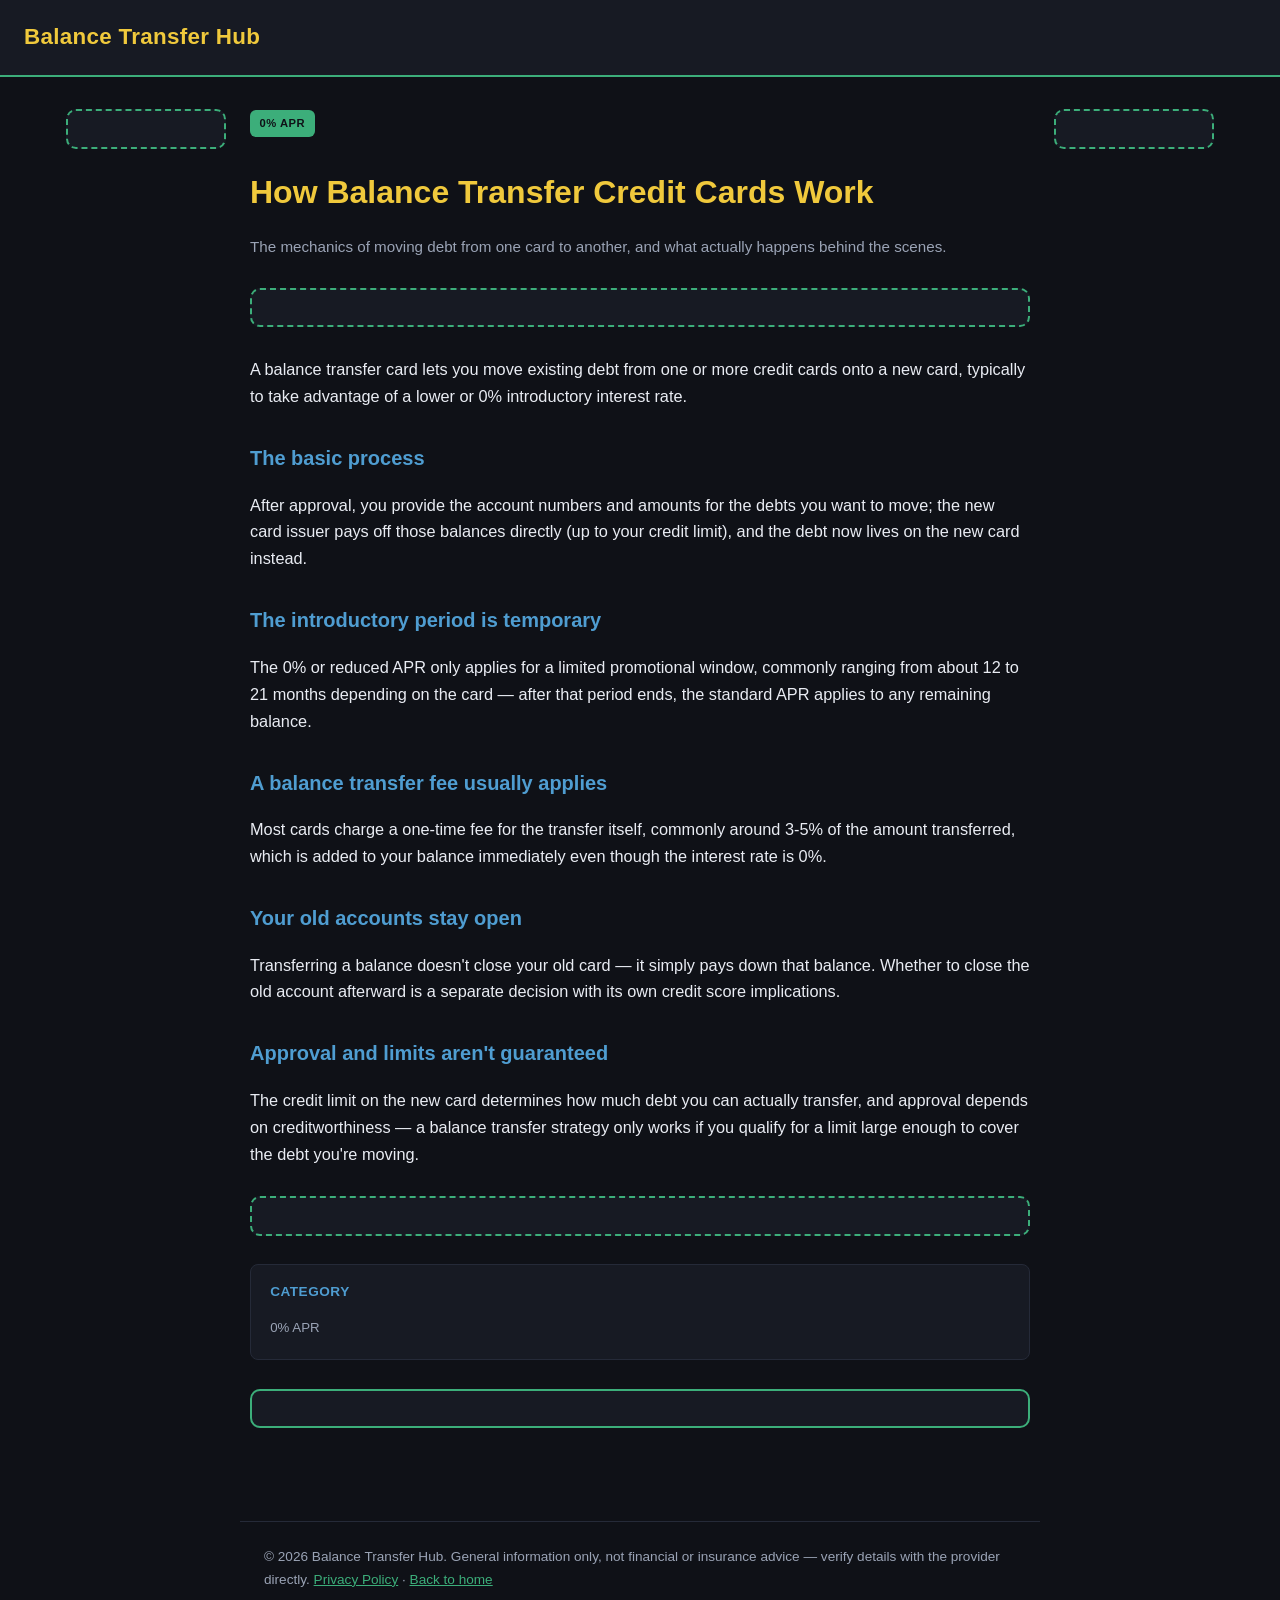
<file: pages/how-balance-transfer-cards-work.html>
<!DOCTYPE html>
<html lang="en">
<head>
<meta charset="UTF-8">
<meta name="viewport" content="width=device-width, initial-scale=1.0">
<title>How Balance Transfer Credit Cards Actually Work | Balance Transfer Hub</title>
<meta name="description" content="The mechanics of moving debt from one card to another, and what actually happens behind the scenes.">
<link rel="canonical" href="https://future0000000.github.io/balance-transfer-hub/pages/how-balance-transfer-cards-work.html">
<meta property="og:title" content="How Balance Transfer Credit Cards Actually Work">
<meta property="og:description" content="The mechanics of moving debt from one card to another, and what actually happens behind the scenes.">
<meta property="og:type" content="article">
<link rel="stylesheet" href="../style.css">
<script async src="https://pagead2.googlesyndication.com/pagead/js/adsbygoogle.js?client=ca-pub-5271494920367325" crossorigin="anonymous"></script>
<script type="application/ld+json">
{"@context":"https://schema.org","@type":"Article","headline":"How Balance Transfer Credit Cards Actually Work","description":"The mechanics of moving debt from one card to another, and what actually happens behind the scenes.","author":{"@type":"Organization","name":"Balance Transfer Hub"},"publisher":{"@type":"Organization","name":"Balance Transfer Hub"}}
</script>
</head>
<body>
<header><a class="logo" href="../index.html">Balance Transfer Hub</a></header>
<div class="page-layout">
<aside class="sidebar"><div class="ad-slot">
  <ins class="adsbygoogle"
       style="display:block"
       data-ad-client="ca-pub-5271494920367325"
       data-ad-slot="8678366094"
       data-ad-format="auto"
       data-full-width-responsive="true"></ins>
  <script>(adsbygoogle = window.adsbygoogle || []).push({});</script>
</div></aside>
<main>
<span class="post-tag" style="background:#3cae7a">0% APR</span>
<h1>How Balance Transfer Credit Cards Work</h1>
<p class="desc">The mechanics of moving debt from one card to another, and what actually happens behind the scenes.</p>
<div class="ad-slot">
  <ins class="adsbygoogle"
       style="display:block"
       data-ad-client="ca-pub-5271494920367325"
       data-ad-slot="8678366094"
       data-ad-format="auto"
       data-full-width-responsive="true"></ins>
  <script>(adsbygoogle = window.adsbygoogle || []).push({});</script>
</div>
<p>A balance transfer card lets you move existing debt from one or more credit cards onto a new card, typically to take advantage of a lower or 0% introductory interest rate.</p>
<h2>The basic process</h2>
<p>After approval, you provide the account numbers and amounts for the debts you want to move; the new card issuer pays off those balances directly (up to your credit limit), and the debt now lives on the new card instead.</p>
<h2>The introductory period is temporary</h2>
<p>The 0% or reduced APR only applies for a limited promotional window, commonly ranging from about 12 to 21 months depending on the card — after that period ends, the standard APR applies to any remaining balance.</p>
<h2>A balance transfer fee usually applies</h2>
<p>Most cards charge a one-time fee for the transfer itself, commonly around 3-5% of the amount transferred, which is added to your balance immediately even though the interest rate is 0%.</p>
<h2>Your old accounts stay open</h2>
<p>Transferring a balance doesn't close your old card — it simply pays down that balance. Whether to close the old account afterward is a separate decision with its own credit score implications.</p>
<h2>Approval and limits aren't guaranteed</h2>
<p>The credit limit on the new card determines how much debt you can actually transfer, and approval depends on creditworthiness — a balance transfer strategy only works if you qualify for a limit large enough to cover the debt you're moving.</p>
<div class="ad-slot">
  <ins class="adsbygoogle"
       style="display:block"
       data-ad-client="ca-pub-5271494920367325"
       data-ad-slot="8678366094"
       data-ad-format="auto"
       data-full-width-responsive="true"></ins>
  <script>(adsbygoogle = window.adsbygoogle || []).push({});</script>
</div>
<div class="widget-box"><h3>Category</h3><ul><li>0% APR</li></ul></div>
<div class="ad-slot" style="border-style:solid">
  <ins class="adsbygoogle"
       style="display:block"
       data-ad-format="autorelaxed"
       data-ad-client="ca-pub-5271494920367325"
       data-ad-slot="5244703336"></ins>
  <script>(adsbygoogle = window.adsbygoogle || []).push({});</script>
</div>
</main>
<aside class="sidebar"><div class="ad-slot">
  <ins class="adsbygoogle"
       style="display:block"
       data-ad-client="ca-pub-5271494920367325"
       data-ad-slot="8678366094"
       data-ad-format="auto"
       data-full-width-responsive="true"></ins>
  <script>(adsbygoogle = window.adsbygoogle || []).push({});</script>
</div></aside>
</div>
<footer>&copy; 2026 Balance Transfer Hub. General information only, not financial or insurance advice — verify details with the provider directly. <a href="../privacy-policy.html">Privacy Policy</a> · <a href="../index.html">Back to home</a></footer>
</body>
</html>
</file>
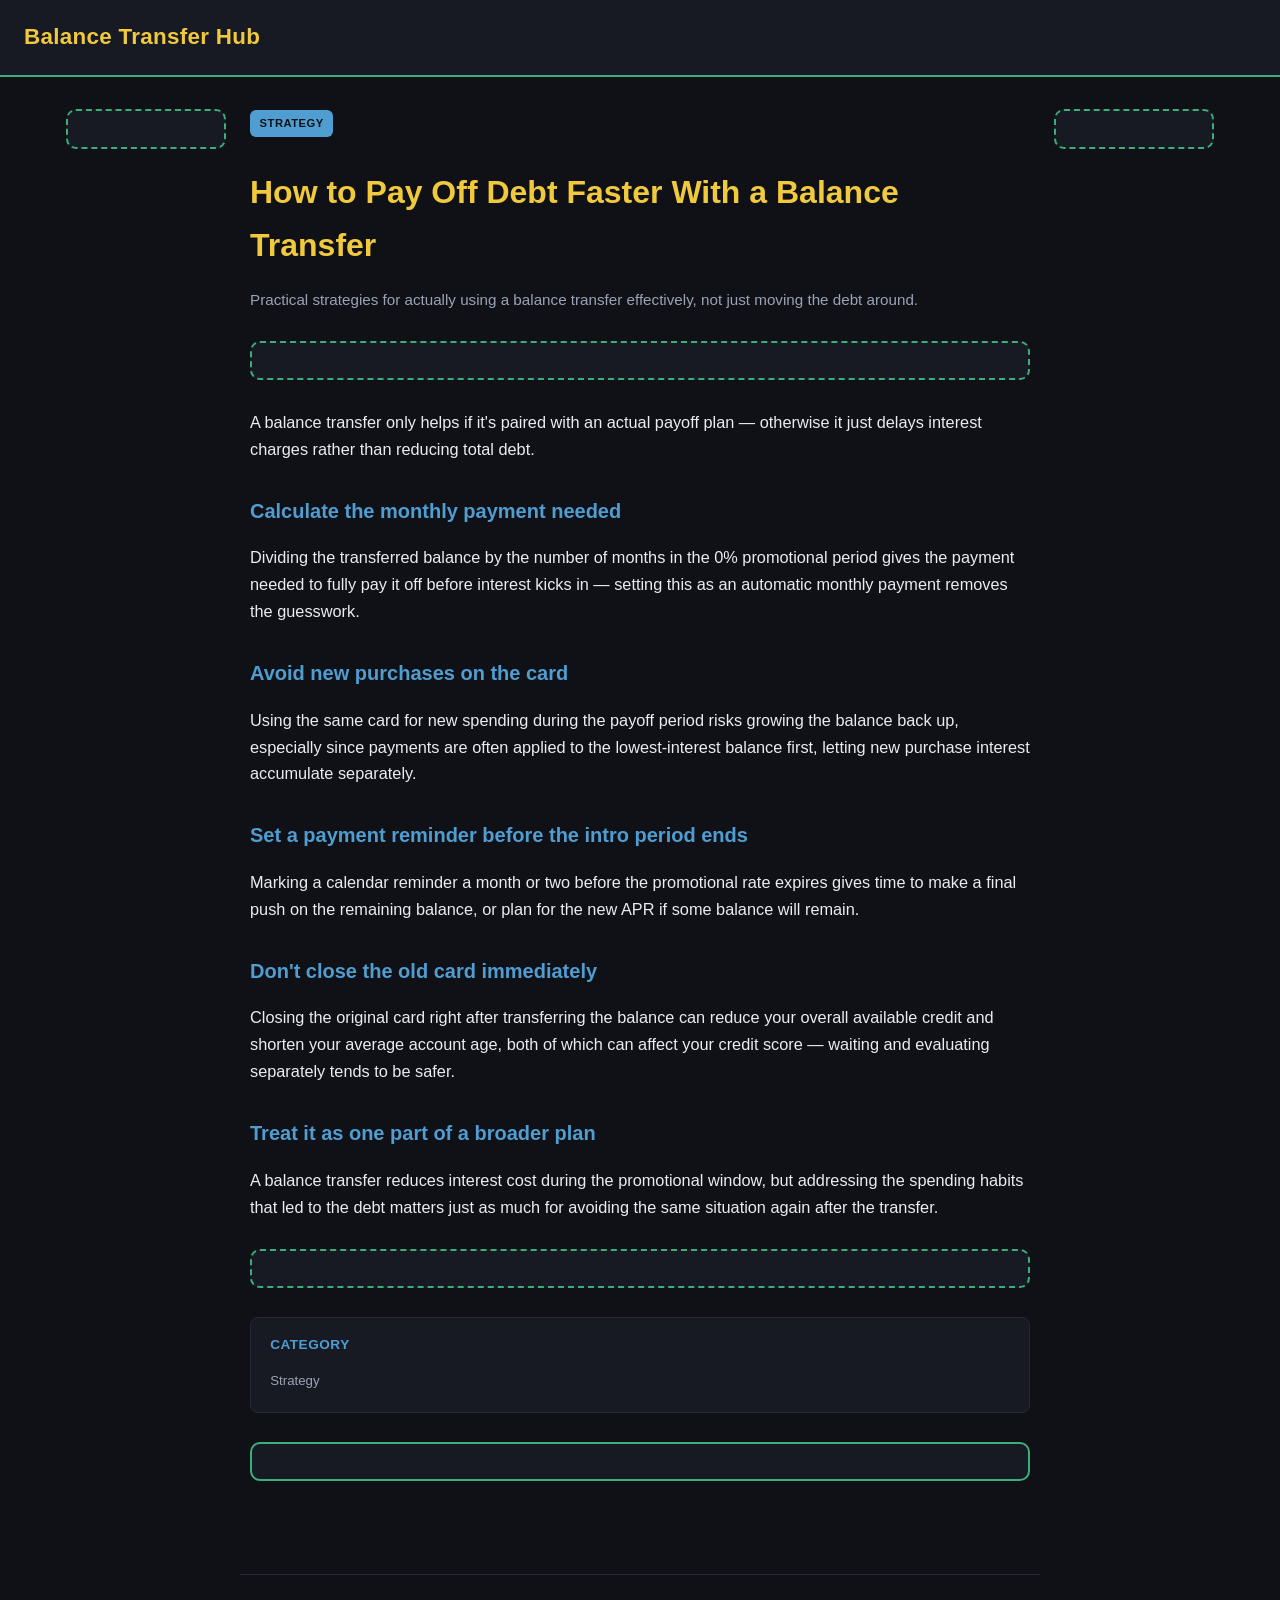
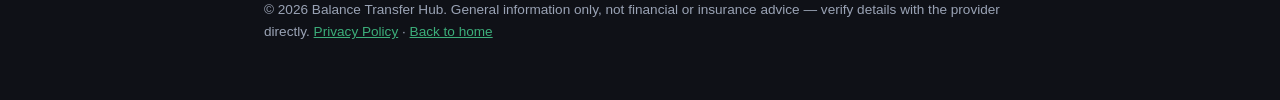
<file: pages/pay-off-debt-faster-balance-transfer.html>
<!DOCTYPE html>
<html lang="en">
<head>
<meta charset="UTF-8">
<meta name="viewport" content="width=device-width, initial-scale=1.0">
<title>How to Pay Off Debt Faster With a Balance Transfer | Balance Transfer Hub</title>
<meta name="description" content="Practical strategies for actually using a balance transfer effectively, not just moving the debt around.">
<link rel="canonical" href="https://future0000000.github.io/balance-transfer-hub/pages/pay-off-debt-faster-balance-transfer.html">
<meta property="og:title" content="How to Pay Off Debt Faster With a Balance Transfer">
<meta property="og:description" content="Practical strategies for actually using a balance transfer effectively, not just moving the debt around.">
<meta property="og:type" content="article">
<link rel="stylesheet" href="../style.css">
<script async src="https://pagead2.googlesyndication.com/pagead/js/adsbygoogle.js?client=ca-pub-5271494920367325" crossorigin="anonymous"></script>
<script type="application/ld+json">
{"@context":"https://schema.org","@type":"Article","headline":"How to Pay Off Debt Faster With a Balance Transfer","description":"Practical strategies for actually using a balance transfer effectively, not just moving the debt around.","author":{"@type":"Organization","name":"Balance Transfer Hub"},"publisher":{"@type":"Organization","name":"Balance Transfer Hub"}}
</script>
</head>
<body>
<header><a class="logo" href="../index.html">Balance Transfer Hub</a></header>
<div class="page-layout">
<aside class="sidebar"><div class="ad-slot">
  <ins class="adsbygoogle"
       style="display:block"
       data-ad-client="ca-pub-5271494920367325"
       data-ad-slot="8678366094"
       data-ad-format="auto"
       data-full-width-responsive="true"></ins>
  <script>(adsbygoogle = window.adsbygoogle || []).push({});</script>
</div></aside>
<main>
<span class="post-tag" style="background:#4f9dd1">Strategy</span>
<h1>How to Pay Off Debt Faster With a Balance Transfer</h1>
<p class="desc">Practical strategies for actually using a balance transfer effectively, not just moving the debt around.</p>
<div class="ad-slot">
  <ins class="adsbygoogle"
       style="display:block"
       data-ad-client="ca-pub-5271494920367325"
       data-ad-slot="8678366094"
       data-ad-format="auto"
       data-full-width-responsive="true"></ins>
  <script>(adsbygoogle = window.adsbygoogle || []).push({});</script>
</div>
<p>A balance transfer only helps if it's paired with an actual payoff plan — otherwise it just delays interest charges rather than reducing total debt.</p>
<h2>Calculate the monthly payment needed</h2>
<p>Dividing the transferred balance by the number of months in the 0% promotional period gives the payment needed to fully pay it off before interest kicks in — setting this as an automatic monthly payment removes the guesswork.</p>
<h2>Avoid new purchases on the card</h2>
<p>Using the same card for new spending during the payoff period risks growing the balance back up, especially since payments are often applied to the lowest-interest balance first, letting new purchase interest accumulate separately.</p>
<h2>Set a payment reminder before the intro period ends</h2>
<p>Marking a calendar reminder a month or two before the promotional rate expires gives time to make a final push on the remaining balance, or plan for the new APR if some balance will remain.</p>
<h2>Don't close the old card immediately</h2>
<p>Closing the original card right after transferring the balance can reduce your overall available credit and shorten your average account age, both of which can affect your credit score — waiting and evaluating separately tends to be safer.</p>
<h2>Treat it as one part of a broader plan</h2>
<p>A balance transfer reduces interest cost during the promotional window, but addressing the spending habits that led to the debt matters just as much for avoiding the same situation again after the transfer.</p>
<div class="ad-slot">
  <ins class="adsbygoogle"
       style="display:block"
       data-ad-client="ca-pub-5271494920367325"
       data-ad-slot="8678366094"
       data-ad-format="auto"
       data-full-width-responsive="true"></ins>
  <script>(adsbygoogle = window.adsbygoogle || []).push({});</script>
</div>
<div class="widget-box"><h3>Category</h3><ul><li>Strategy</li></ul></div>
<div class="ad-slot" style="border-style:solid">
  <ins class="adsbygoogle"
       style="display:block"
       data-ad-format="autorelaxed"
       data-ad-client="ca-pub-5271494920367325"
       data-ad-slot="5244703336"></ins>
  <script>(adsbygoogle = window.adsbygoogle || []).push({});</script>
</div>
</main>
<aside class="sidebar"><div class="ad-slot">
  <ins class="adsbygoogle"
       style="display:block"
       data-ad-client="ca-pub-5271494920367325"
       data-ad-slot="8678366094"
       data-ad-format="auto"
       data-full-width-responsive="true"></ins>
  <script>(adsbygoogle = window.adsbygoogle || []).push({});</script>
</div></aside>
</div>
<footer>&copy; 2026 Balance Transfer Hub. General information only, not financial or insurance advice — verify details with the provider directly. <a href="../privacy-policy.html">Privacy Policy</a> · <a href="../index.html">Back to home</a></footer>
</body>
</html>
</file>
<file: style.css>
:root{
  --bg:#0f1117; --panel:#171a23; --text:#e9ecf3; --muted:#9aa3b5;
  --accent:#3cae7a; --accent2:#4f9dd1; --gold:#f0c93c; --border:#252a38;
}
*{box-sizing:border-box}
body{margin:0;font-family:'Segoe UI',Arial,sans-serif;background:var(--bg);color:var(--text);line-height:1.65}
header{background:var(--panel);border-bottom:2px solid var(--accent);padding:1.2rem 1.5rem}
header a.logo{color:var(--gold);font-weight:800;font-size:1.4rem;text-decoration:none;letter-spacing:.3px}
.page-layout{display:grid;grid-template-columns:160px minmax(0,800px) 160px;gap:1.5rem;max-width:1180px;margin:0 auto;padding:2rem 1rem}
.sidebar{position:sticky;top:1.5rem;height:fit-content}
.sidebar .ad-slot{margin:0 0 1.5rem}
@media(max-width:1000px){.page-layout{grid-template-columns:1fr}.sidebar{position:static;order:3}}
main{max-width:800px}
h1{font-size:2rem;color:var(--gold);margin-bottom:.3rem}
h2{font-size:1.25rem;color:var(--accent2);margin-top:2rem}
p{color:var(--text);font-size:1.02rem}
.desc{color:var(--muted);font-size:.95rem;margin-bottom:1.5rem}
a{color:var(--accent)}
.ad-slot{background:var(--panel);border:2px dashed var(--accent);color:var(--muted);
  text-align:center;padding:1.1rem;margin:1.8rem 0;font-size:.8rem;border-radius:10px}
footer{max-width:800px;margin:2rem auto;padding:1.5rem;color:var(--muted);font-size:.85rem;border-top:1px solid var(--border)}
.post-list{list-style:none;padding:0;margin-top:1.5rem}
.post-item{padding:1.2rem 0;border-bottom:1px solid var(--border)}
.post-tag{display:inline-block;font-size:.7rem;font-weight:700;text-transform:uppercase;letter-spacing:.5px;
  padding:.25rem .6rem;border-radius:6px;margin-bottom:.5rem;color:#0f1117}
.post-title{font-size:1.2rem;margin:0 0 .3rem;display:block}
.post-title a{color:var(--text);text-decoration:none}
.post-title a:hover{color:var(--gold)}
.post-date{color:var(--muted);font-size:.8rem;margin-bottom:.5rem}
.post-excerpt{color:var(--muted);font-size:.93rem;margin-bottom:.4rem}
.read-more{font-size:.85rem;font-weight:600}
.pagination{display:flex;gap:.5rem;justify-content:center;margin:2rem 0}
.pagination span{background:var(--panel);border:1px solid var(--border);padding:.4rem .8rem;border-radius:6px;color:var(--muted);font-size:.85rem}
.widget-box{background:var(--panel);border:1px solid var(--border);border-radius:8px;padding:1rem 1.2rem;margin:1.5rem 0}
.widget-box h3{font-size:.85rem;color:var(--accent2);margin:0 0 .6rem;text-transform:uppercase;letter-spacing:.5px}
.widget-box ul{list-style:none;padding:0;margin:0}
.widget-box li{font-size:.83rem;color:var(--muted);padding:.25rem 0}
</file>
